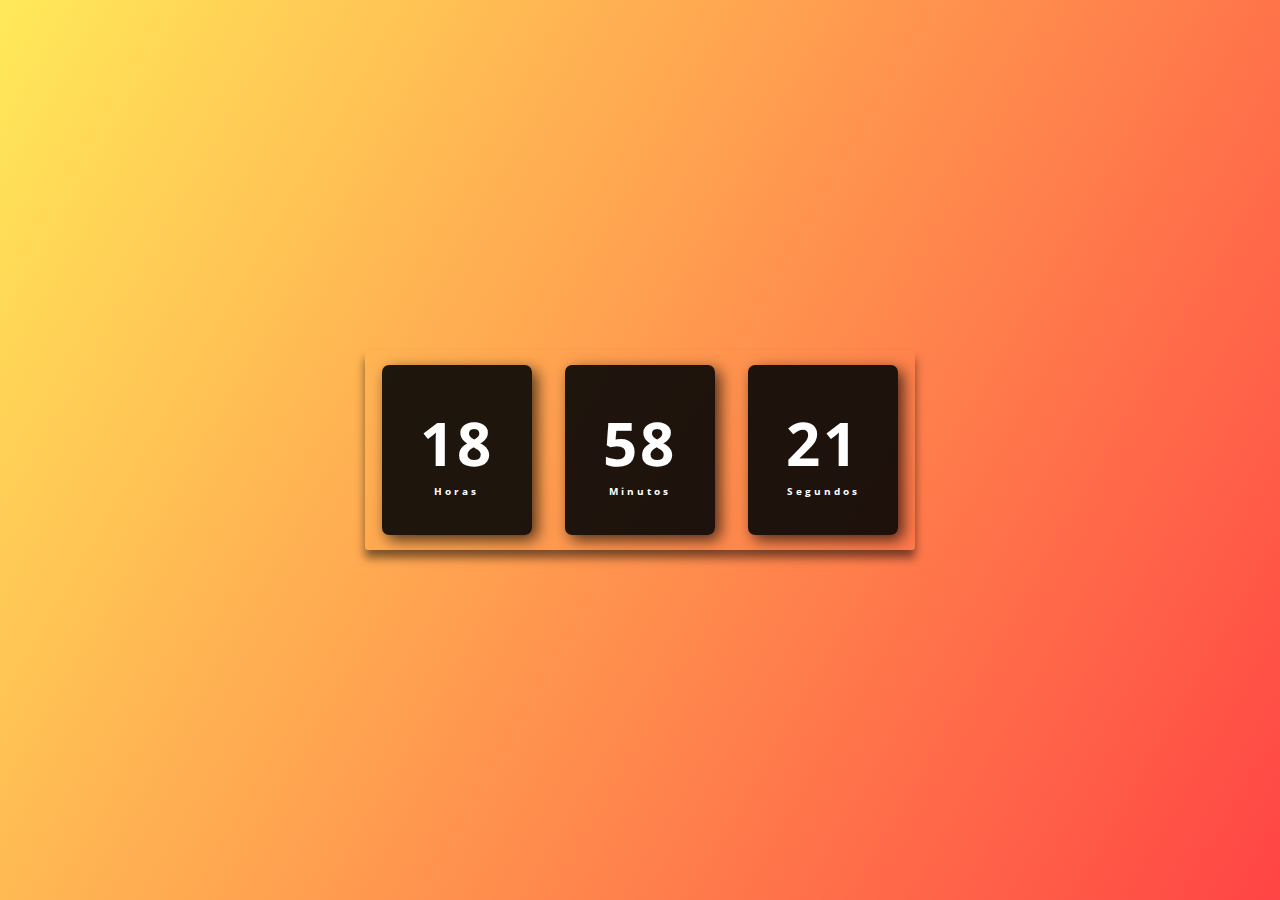
<file: relogio-digital/index.html>
<!DOCTYPE html>
<html lang="en">
<head>
    <meta charset="UTF-8">
    <meta http-equiv="X-UA-Compatible" content="IE=edge">
    <meta name="viewport" content="width=device-width, initial-scale=1.0">
    <link rel="stylesheet" href="assets/css/style.css">
    <title>Relógio Digital</title>
</head>
<body>
    <div class="relogio">
    <div>
        <span id="horas">00</span>
        <span class="tempo">Horas</span>
    </div>
    
    <div>
        <span id="minutos">00</span>
        <span class="tempo">Minutos</span>
    </div>

    <div>
        <span id="segundos">00</span>
        <span class="tempo">Segundos</span>
    </div>

    </div>

    <script src="assets/js/script.js"></script>
</body>
</html>
</file>
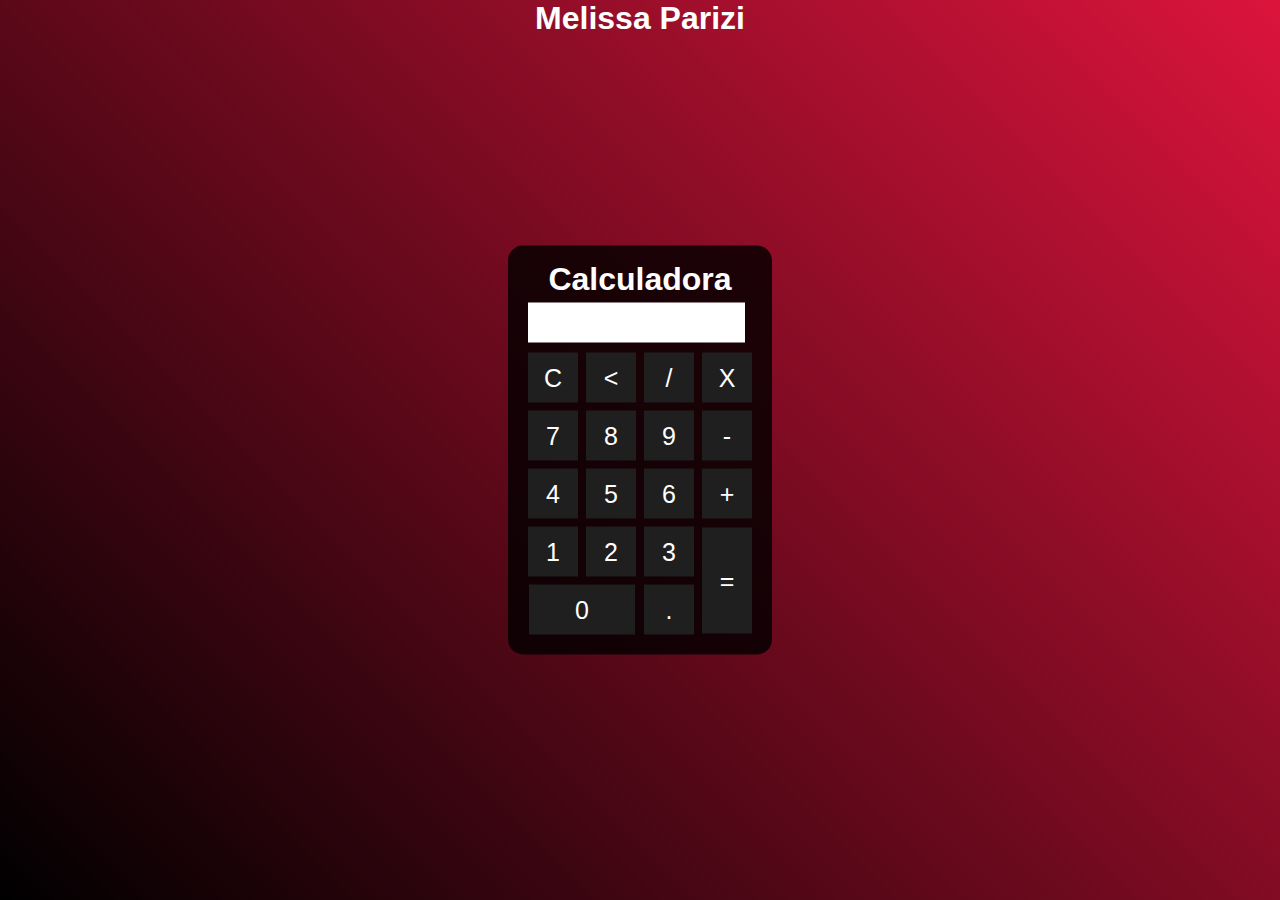
<file: calculadora.html>
<!DOCTYPE html>
<html lang="en">
<head>
    <meta charset="UTF-8">
    <meta http-equiv="X-UA-Compatible" content="IE=edge">
    <meta name="viewport" content="width=device-width, initial-scale=1.0">
    <title>Calculadora</title>
    <style>
        *{
            margin: 0;
            padding: 0;
        }
        .fundo{
            background-image: linear-gradient(45deg, black, crimson);
            height: 100vh;
            color: white;
            font-family: Arial, Helvetica, sans-serif;
            text-align: center;
        }
        .calculadora{
            position: absolute;
            background-color: rgba(0,0,0,0.8);
            top: 50%;
            left: 50%;
            transform: translate(-50%,-50%);
            border-radius: 15px;
            padding: 15px;

        }
        .botao{
            width: 50px;
            height: 50px;
            font-size: 25px;
            cursor: pointer;
            background-color: rgb(31,31,31);
            border: none;
            color: white;
            margin: 3px;

        }
        .botao:hover{
            background-color: black;
        }

        #resultado{
            width: 207px;
            height: 30px;
            margin: 5px;
            background-color: white;
            font-size: 25px;
            color: black;
            text-align: right;
            padding: 5px;
        }
    </style>



</head>
<body>
    <div class="fundo">
        <h1> Melissa Parizi</h1>
        <div class="calculadora">
            <h1> Calculadora</h1>
            <p id="resultado"> </p>
            <table>
                <tr>
                    <td><button class="botao" onclick="clean()">C</button></td>
                    <td><button class="botao" onclick="back()"><</button></td> 
                    <td><button class="botao" onclick="insert('/')">/</button></td> 
                    <td><button class="botao" onclick="insert('*')">X</button></td> 
                </tr>
                <tr>
                    <td><button class="botao" onclick="insert('7')">7</button></td>
                    <td><button class="botao" onclick="insert('8')">8</button></td> 
                    <td><button class="botao" onclick="insert('9')">9</button></td> 
                    <td><button class="botao" onclick="insert('-')" >-</button></td> 
                </tr>
                <tr>
                    <td><button class="botao" onclick="insert('4')">4</button></td>
                    <td><button class="botao" onclick="insert('5')">5</button></td> 
                    <td><button class="botao" onclick="insert('6')">6</button></td> 
                    <td><button class="botao" onclick="insert('+')">+</button></td> 
                </tr>
                <tr>
                    <td><button class="botao" onclick="insert('1')">1</button></td>
                    <td><button class="botao" onclick="insert('2')" >2</button></td> 
                    <td><button class="botao" onclick="insert('3')">3</button></td> 
                    <td rowspan="2"><button class="botao" style="height: 106px;" onclick="calcular()">=</button></td> 
                </tr>
                <tr>
                    <td colspan="2"><button class="botao" style="width: 106px;" onclick="insert('0')">0</button></td>
                    <td><button class="botao" onclick="insert('.')">.</button></td> 
                </tr>
            </table>
        </div>
    </div>
    <script>
        function insert(num){
           var numero  = document.getElementById('resultado').innerHTML;
           document.getElementById('resultado').innerHTML = numero + num;
        }
        function clean(){

            document.getElementById('resultado').innerHTML = "";
        }
        function back(){
            var resultado = document.getElementById('resultado').innerHTML;
            document.getElementById('resultado').innerHTML = resultado.substring(0, resultado.length -1);
        }
        function calcular(){
            var resultado = document.getElementById('resultado').innerHTML;
            if(resultado){
                document.getElementById('resultado').innerHTML = eval(resultado);
            }
        }
    </script>
</body>
</html>
</file>
<file: relogio-digital/assets/css/style.css>
@import url("https://fonts.googleapis.com/css2?family=Open+Sans:wght@400;500;600&display=swap");

* {
    margin: 0;
    padding: 0;
    font-family: "Open Sans", sans-serif;
}

body {
    height: 100vh;
    background: linear-gradient(120deg, #ffe53bd8, #ff2525da);
    display: flex;
    align-items: center;
    justify-content: center;
}

.relogio{
    display: flex;
    align-items: center;
    justify-content: space-around;
    height: 200px;
    width: 550px;
    background: transparent;
    border-radius: 3px;
    box-shadow: 0px 8px 10px rgba(0, 0, 0, 0.5);
}

.relogio div{
    height: 170px;
    width: 150px;
    display: flex;
    flex-direction: column;
    align-items: center;
    justify-content: center;
    color: #fff;
    background: rgba(5, 5, 5, 0.9);
    box-shadow: 5px 5px 15px rgba(0, 0, 0, 0.7);
    border-radius: 7px;
    letter-spacing: 3px;
    
}

.relogio span{
    font-weight: bolder;
    font-size: 60px;
}
.relogio span.tempo{
    font-size: 10px;
}
</file>
